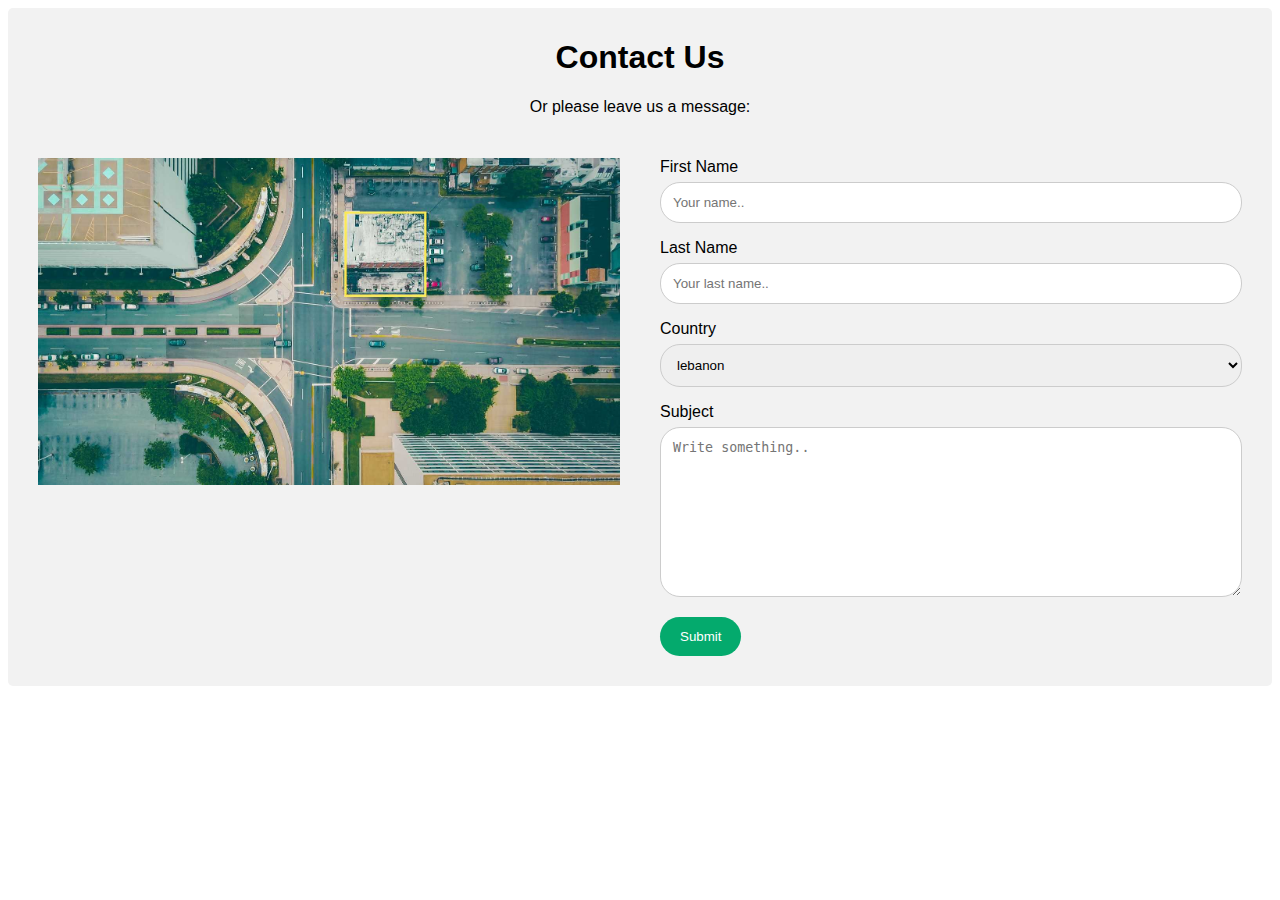
<file: contactus.html>
<!DOCTYPE html>
<html>
<head>
<meta name="viewport" content="width=device-width, initial-scale=1">
<link rel="stylesheet" href="stylecontact.css"/>
</head>
<body>


<div class="container">
  <div style="text-align:center">
    <h1>Contact Us</h1>
    <p>Or please leave us a message:</p>
  </div>
  <div class="row">
    <div class="column">
      <img src="map.jpg" style="width:100%">
    </div>
    <div class="column">
      <form action="/action_page.php">
        <label for="fname">First Name</label>
        <input type="text" id="fname" name="firstname" placeholder="Your name..">
        <label for="lname">Last Name</label>
        <input type="text" id="lname" name="lastname" placeholder="Your last name..">
        <label for="country">Country</label>
        <select id="country" name="country">
          <option value="australia">lebanon</option>
          <option value="canada">USA</option>
          <option value="usa">other</option>
        </select>
        <label for="subject">Subject</label>
        <textarea id="subject" name="subject" placeholder="Write something.." style="height:170px"></textarea>
        <input type="submit" value="Submit">
      </form>
    </div>
  </div>
</div>

</body>
</html>
</file>
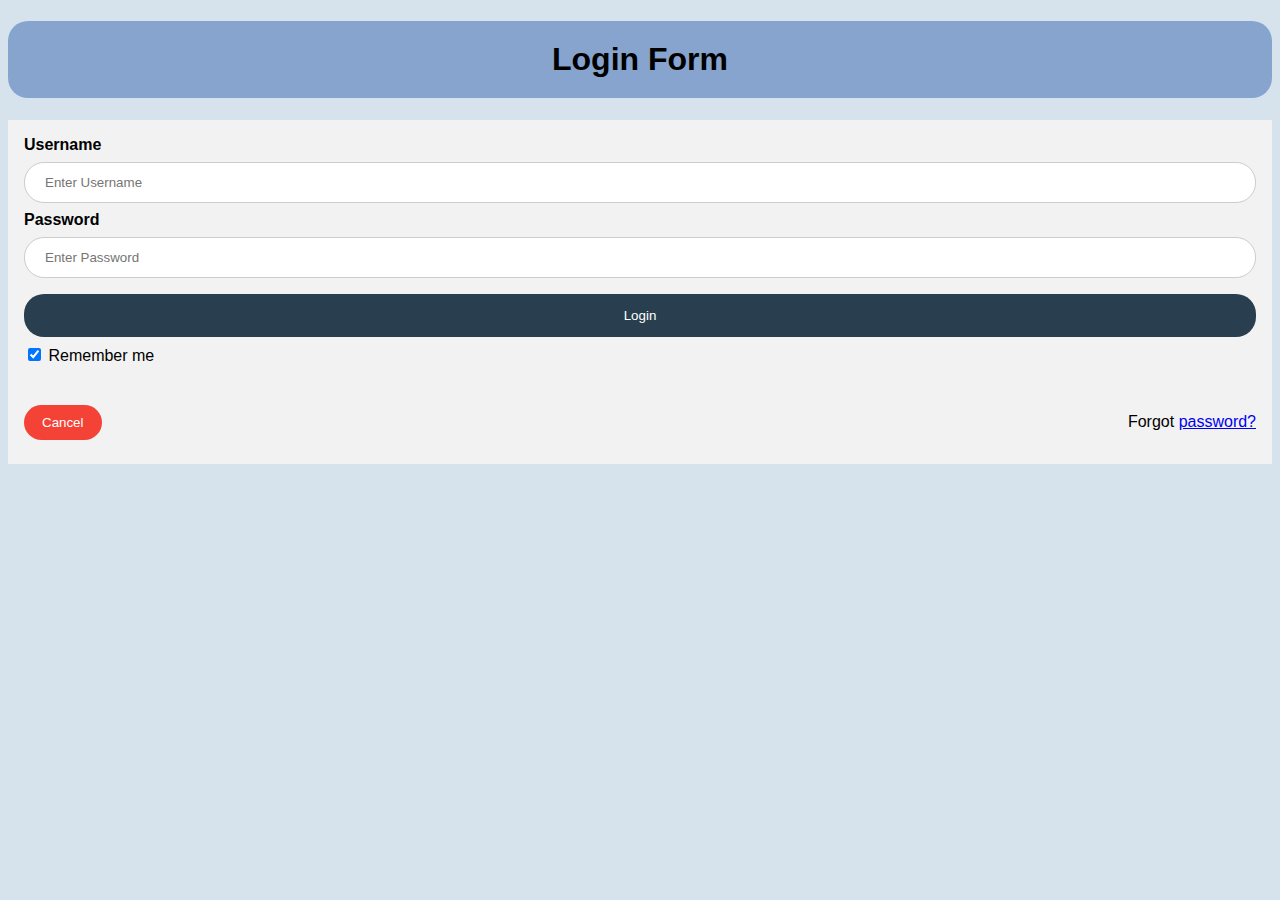
<file: login.html>
<!DOCTYPE html>
<html>
<head>
<meta name="viewport" content="width=device-width, initial-scale=1">
<link rel="stylesheet" href="stylelogin.css"/>
<h1>Login Form</h1>
</head>
<body>


<!--
<button onclick="document.getElementById('id01').style.display='block'" style="width:auto;">Login</button>

<div id="id01" class="modal">
  
  <form class="modal-content animate" action="/action_page.php" method="post">
    <div class="imgcontainer">
      <span onclick="document.getElementById('id01').style.display='none'" class="close" title="Close Modal">&times;</span>
      <img src="img_avatar2.png" alt="Avatar" class="avatar">
    </div> -->

    <div class="container">
      <label for="uname"><b>Username</b></label>
      <input type="text" placeholder="Enter Username" name="uname" required>

      <label for="psw"><b>Password</b></label>
      <input type="password" placeholder="Enter Password" name="psw" required>
        
      <button type="submit">Login</button>
      <label>
        <input type="checkbox" checked="checked" name="remember"> Remember me
      </label>
    </div>

    <div class="container">
      <button type="button" onclick="document.getElementById('id01').style.display='none'" class="cancelbtn">Cancel</button>
      <span class="psw">Forgot <a href="#">password?</a></span>
    </div>
  </form>
</div>
<!--
<script>
// Get the modal
var modal = document.getElementById('id01');

// When the user clicks anywhere outside of the modal, close it
window.onclick = function(event) {
    if (event.target == modal) {
        modal.style.display = "none";
    }
}
</script>
-->
</body>
</html>
</file>
<file: stylecontact.css>
body {
    font-family: Arial, Helvetica, sans-serif;
  }
  
  * {
    box-sizing: border-box;
  }
  
  /* Style inputs */
  input[type=text], select, textarea {
    width: 100%;
    padding: 12px;
    border: 1px solid #ccc;
    margin-top: 6px;
    margin-bottom: 16px;
    resize: vertical;
    border-radius: 20px;
  }
  
  input[type=submit] {
    background-color: #04AA6D;
    color: white;
    padding: 12px 20px;
    border: none;
    cursor: pointer;
    border-radius: 20px;
  }
  
  input[type=submit]:hover {
    background-color: #45a049;
  }
  
  /* Style the container/contact section */
  .container {
    border-radius: 5px;
    background-color: #f2f2f2;
    padding: 10px;
  }
  
  /* Create two columns that float next to eachother */
  .column {
    float: left;
    width: 50%;
    margin-top: 6px;
    padding: 20px;
  }
  
  /* Clear floats after the columns */
  .row:after {
    content: "";
    display: table;
    clear: both;
  }
  
  /* Responsive layout - when the screen is less than 600px wide, make the two columns stack on top of each other instead of next to each other */
  @media screen and (max-width: 600px) {
    .column, input[type=submit] {
      width: 100%;
      margin-top: 0;
    }
  }
</file>
<file: stylelogin.css>
body {
    font-family: Arial, Helvetica, sans-serif;
    background-color: #d6e3ec;
}
*{
  box-sizing: border-box;
}
h1{
    background-color: rgb(134, 164, 206);
    padding: 20px;
    border-radius: 20px;
    text-align: center;
    
}
/* Full-width input fields */
input[type=text], input[type=password] {
  width: 100%;
  padding: 12px 20px;
  margin: 8px 0;
  display: inline-block;
  border: 1px solid #ccc;
  box-sizing: border-box;
  border-radius: 20px;

}

/* Set a style for all buttons */
button {
  background-color: #293f50;
  color: white;
  padding: 14px 20px;
  margin: 8px 0;
  border: none;
  cursor: pointer;
  width: 100%;
  border-radius: 20px;
}

button:hover {
  opacity: 0.8;
}

/* Extra styles for the cancel button */
.cancelbtn {
  width: auto;
  padding: 10px 18px;
  background-color: #f44336;
  ;
}

/* Center the image and position the close button */
.imgcontainer {
  text-align: center;
  margin: 24px 0 12px 0;
  position: relative;
}

img.avatar {
  width: 40%;
  border-radius: 50%;
}

.container {
  padding: 16px;
  background-color: #f2f2f2;

}

span.psw {
  float: right;
  padding-top: 16px;
}


/* The Modal (background) */
.modal {
  display: none; /* Hidden by default */
  position: fixed; /* Stay in place */
  z-index: 1; /* Sit on top */
  left: 0;
  top: 0;
  width: 100%; /* Full width */
  height: 100%; /* Full height */
  overflow: auto; /* Enable scroll if needed */
  background-color: rgb(0,0,0); /* Fallback color */
  background-color: rgba(0,0,0,0.4); /* Black w/ opacity */
  padding-top: 60px;
}

/* Modal Content/Box */ /*
.modal-content {
  background-color: #fefefe;
  margin: 5% auto 15% auto; /* 5% from the top, 15% from the bottom and centered 
  border: 1px solid #888;
  width: 80%; /* Could be more or less, depending on screen size 
}
*/
/* The Close Button (x) */  /*
.close {
  position: absolute;
  right: 25px;
  top: 0;
  color: #000;
  font-size: 35px;
  font-weight: bold;
}

.close:hover,
.close:focus {
  color: red;
  cursor: pointer;
} */

/* Add Zoom Animation */
/*.animate {
  -webkit-animation: animatezoom 0.6s;
  animation: animatezoom 0.6s
}

@-webkit-keyframes animatezoom {
  from {-webkit-transform: scale(0)} 
  to {-webkit-transform: scale(1)}
}
  
@keyframes animatezoom {
  from {transform: scale(0)} 
  to {transform: scale(1)}
}

/* Change styles for span and cancel button on extra small screens */
/*
@media screen and (max-width: 300px) {
  span.psw {
     display: block;
     float: none;
  }
  .cancelbtn {
     width: 100%;
  }
}*/
</file>
